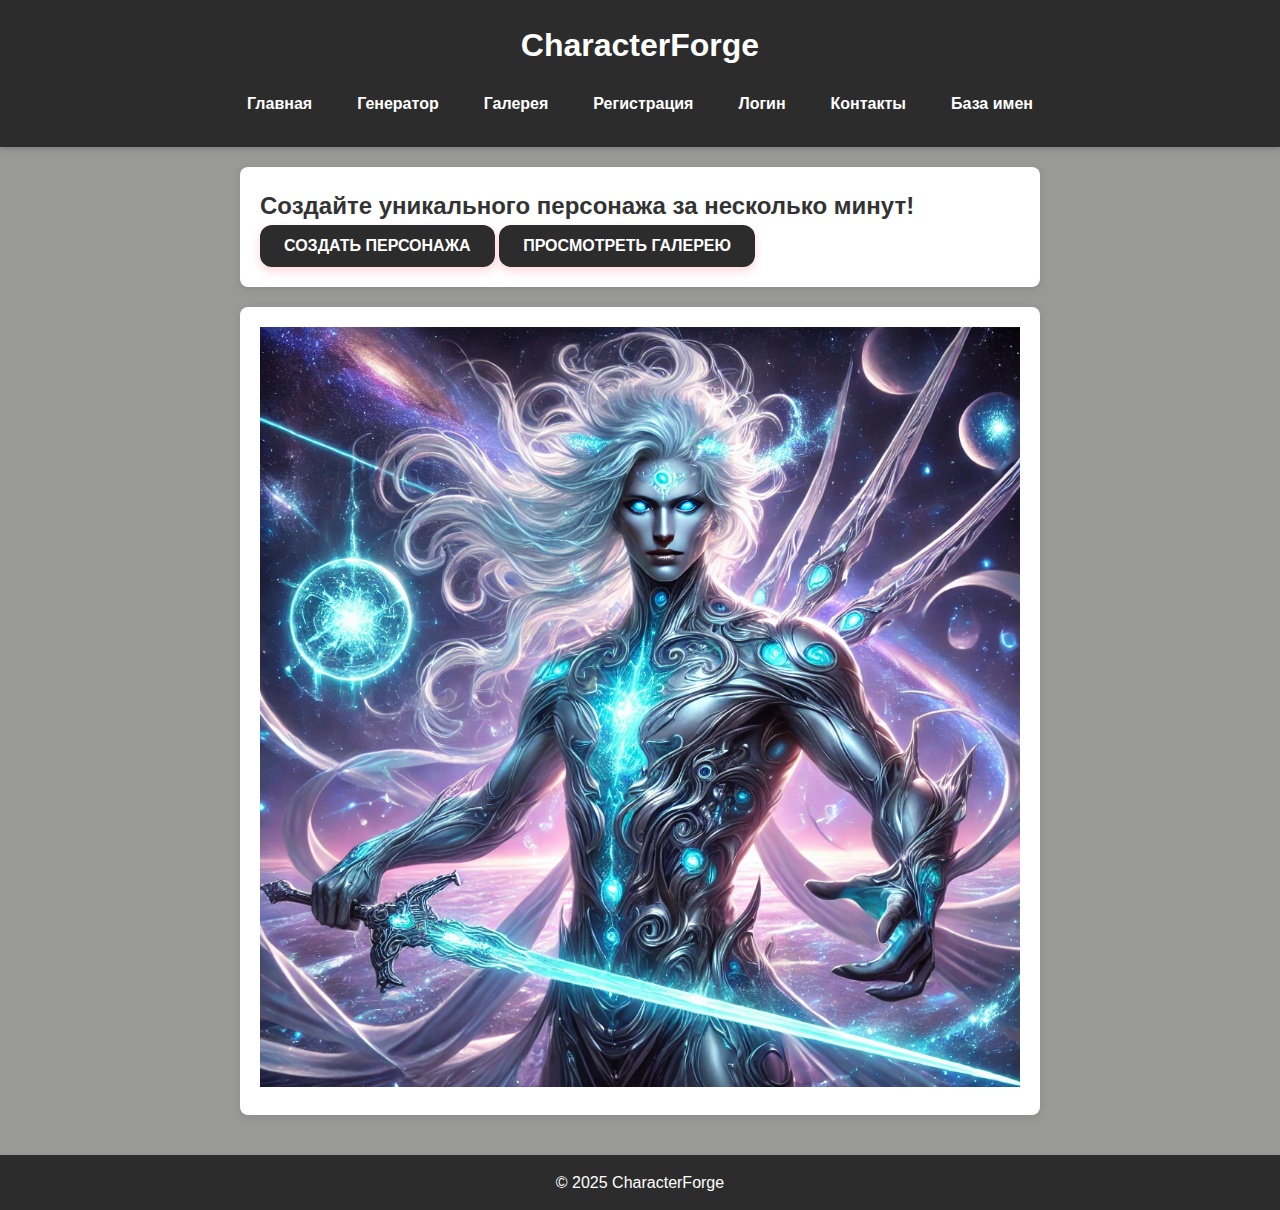
<file: index.html>
<!DOCTYPE html>
<html lang="ru">
<head>
    <meta charset="UTF-8">
    <meta name="viewport" content="width=device-width, initial-scale=1.0">
    <title>CharacterForge - Главная</title>
    <link rel="stylesheet" href="styles.css">
</head>
<body>
    <header>
        <h1>CharacterForge</h1>
        <nav>
            <ul>
                <li><a href="index.html">Главная</a></li>
                <li><a href="generator.html">Генератор</a></li>
                <li><a href="gallery.html">Галерея</a></li>
                <li><a href="register.html">Регистрация</a></li>
                <li><a href="login.html">Логин</a></li>
                <li><a href="contacts.html">Контакты</a></li>
                <li><a href="names.html">База имен</a></li>
            </ul>
        </nav>
    </header>
    <main>
        <section>
            <h2>Создайте уникального персонажа за несколько минут!</h2>
            <button onclick="location.href='generator.html'">Создать персонажа</button>
            <button onclick="location.href='gallery.html'">Просмотреть галерею</button>
        </section>
        <section>
            <img src="HERO.webp" alt="Фантастические герои" style="width: 100%;">
        </section>
    </main>
    <footer>
        <p>&copy; 2025 CharacterForge</p>
    </footer>
</body>
</html>
</file>
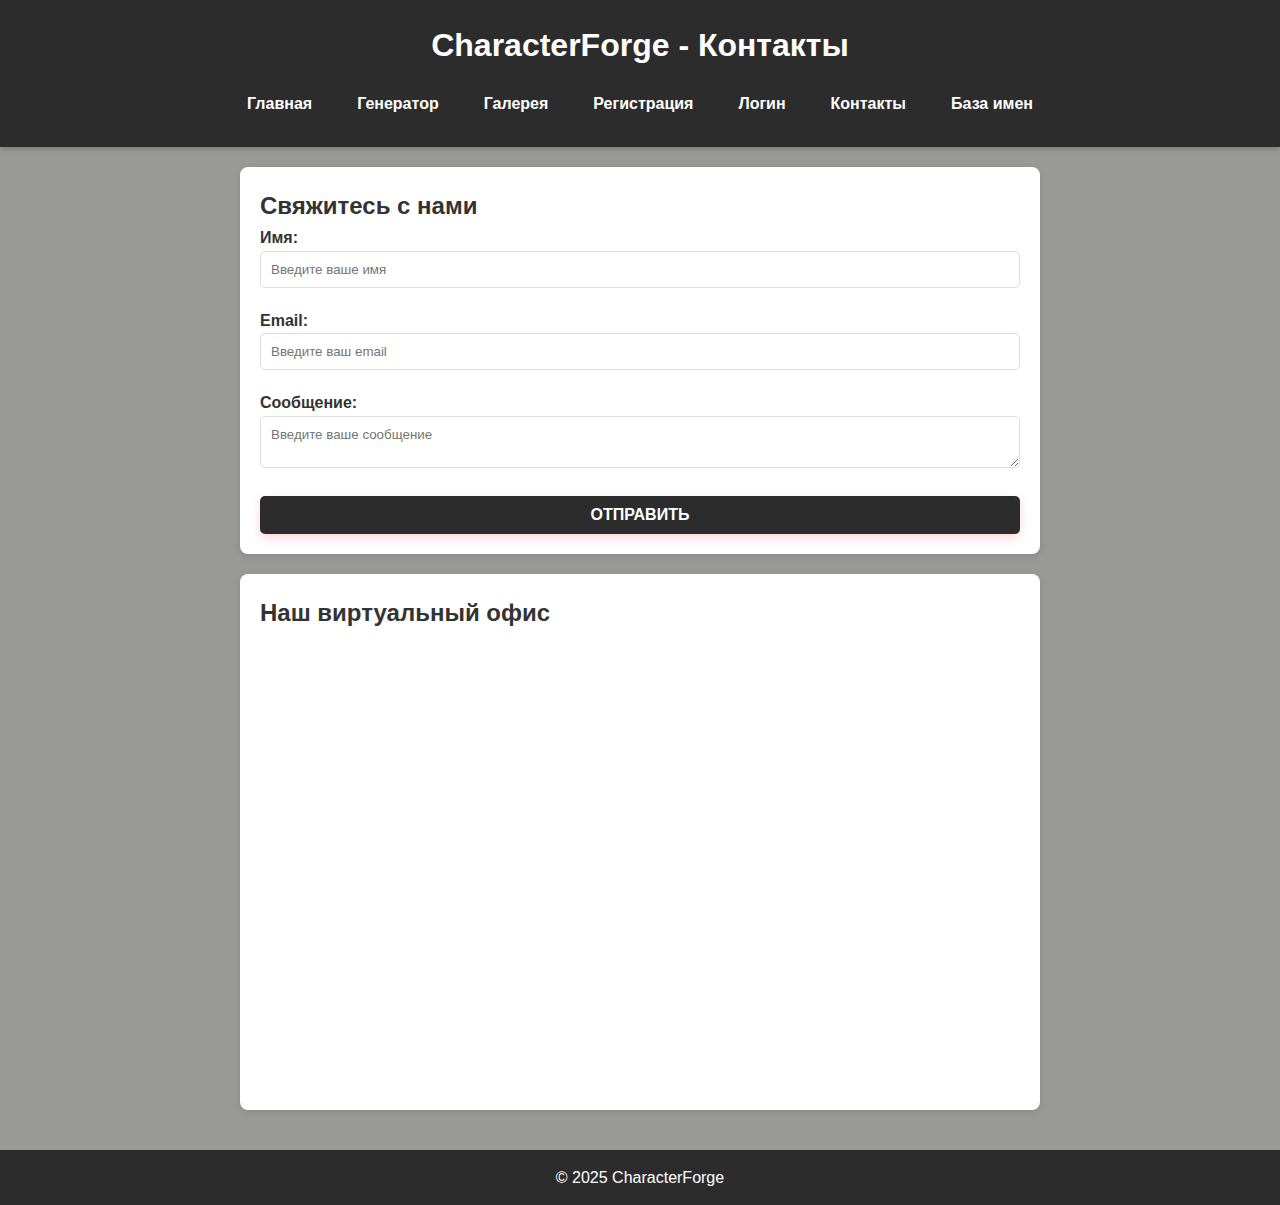
<file: contacts.html>
<!DOCTYPE html>
<html lang="ru">
<head>
    <meta charset="UTF-8">
    <meta name="viewport" content="width=device-width, initial-scale=1.0">
    <title>CharacterForge - Контакты</title>
    <link rel="stylesheet" href="styles.css">
</head>
<body>
    <header>
        <h1>CharacterForge - Контакты</h1>
        <nav>
            <ul>
                <li><a href="index.html">Главная</a></li>
                <li><a href="generator.html">Генератор</a></li>
                <li><a href="gallery.html">Галерея</a></li>
                <li><a href="register.html">Регистрация</a></li>
                <li><a href="login.html">Логин</a></li>
                <li><a href="contacts.html">Контакты</a></li>
                <li><a href="names.html">База имен</a></li>
            </ul>
        </nav>
    </header>
    <main>
        <section>
            <h2>Свяжитесь с нами</h2>
            <form>
                <label>Имя:
                    <input type="text" placeholder="Введите ваше имя" required>
                </label>
                <label>Email:
                    <input type="email" placeholder="Введите ваш email" required>
                </label>
                <label>Сообщение:
                    <textarea placeholder="Введите ваше сообщение" required></textarea>
                </label>
                <button type="submit">Отправить</button>
            </form>
        </section>
        <section>
            <h2>Наш виртуальный офис</h2>
            <iframe src="https://www.google.com/maps/embed?pb=!1m18!1m12!1m3!1d3151.8354345093785!2d144.9537363153159!3d-37.81720997975179!2m3!1f0!2f0!3f0!3m2!1i1024!2i768!4f13.1!3m3!1m2!1s0x6ad642af0f11fd81%3A0xf57789685cf94ab7!2sMelbourne!5e0!3m2!1sen!2sau!4v1575389387598!5m2!1sen!2sau" 
                width="600" height="450" style="border:0;" allowfullscreen></iframe>
        </section>
    </main>
    <footer>
        <p>&copy; 2025 CharacterForge</p>
    </footer>
</body>
</html>
</file>
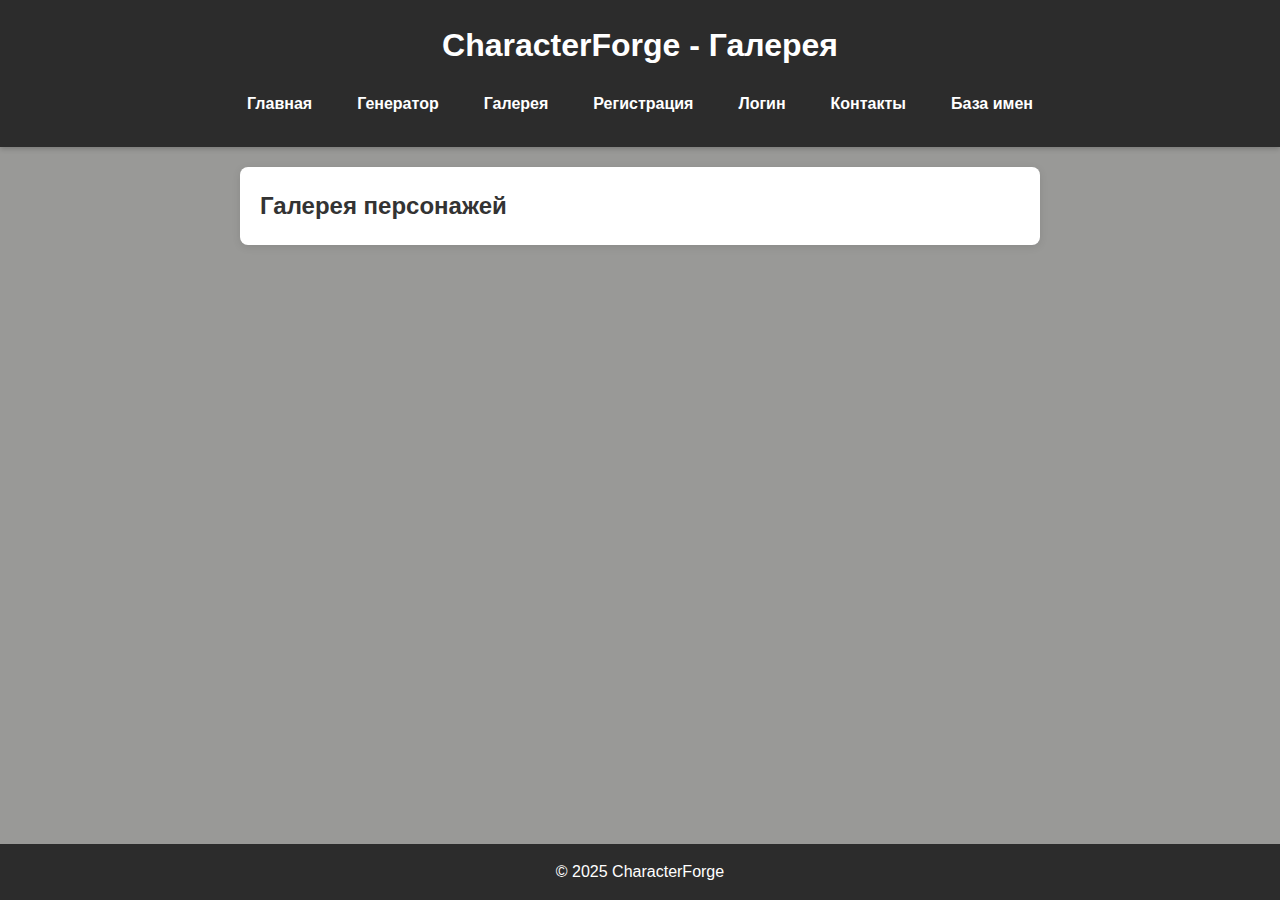
<file: gallery.html>
<!DOCTYPE html>
<html lang="ru">
<head>
    <meta charset="UTF-8">
    <meta name="viewport" content="width=device-width, initial-scale=1.0">
    <title>CharacterForge - Галерея</title>
    <link rel="stylesheet" href="styles.css">
</head>
<body>
    <header>
        <h1>CharacterForge - Галерея</h1>
        <nav>
            <ul>
                <li><a href="index.html">Главная</a></li>
                <li><a href="generator.html">Генератор</a></li>
                <li><a href="gallery.html">Галерея</a></li>
                <li><a href="register.html">Регистрация</a></li>
                <li><a href="login.html">Логин</a></li>
                <li><a href="contacts.html">Контакты</a></li>
                <li><a href="names.html">База имен</a></li>
            </ul>
        </nav>
    </header>
    <main>
        <section>
            <h2>Галерея персонажей</h2>
            <div id="characterGallery">
                <!-- Карточки персонажей будут добавляться динамически -->
            </div>
        </section>
    </main>
    <footer>
        <p>&copy; 2025 CharacterForge</p>
    </footer>
    <script src="scripts.js"></script>
</body>
</html>
</file>
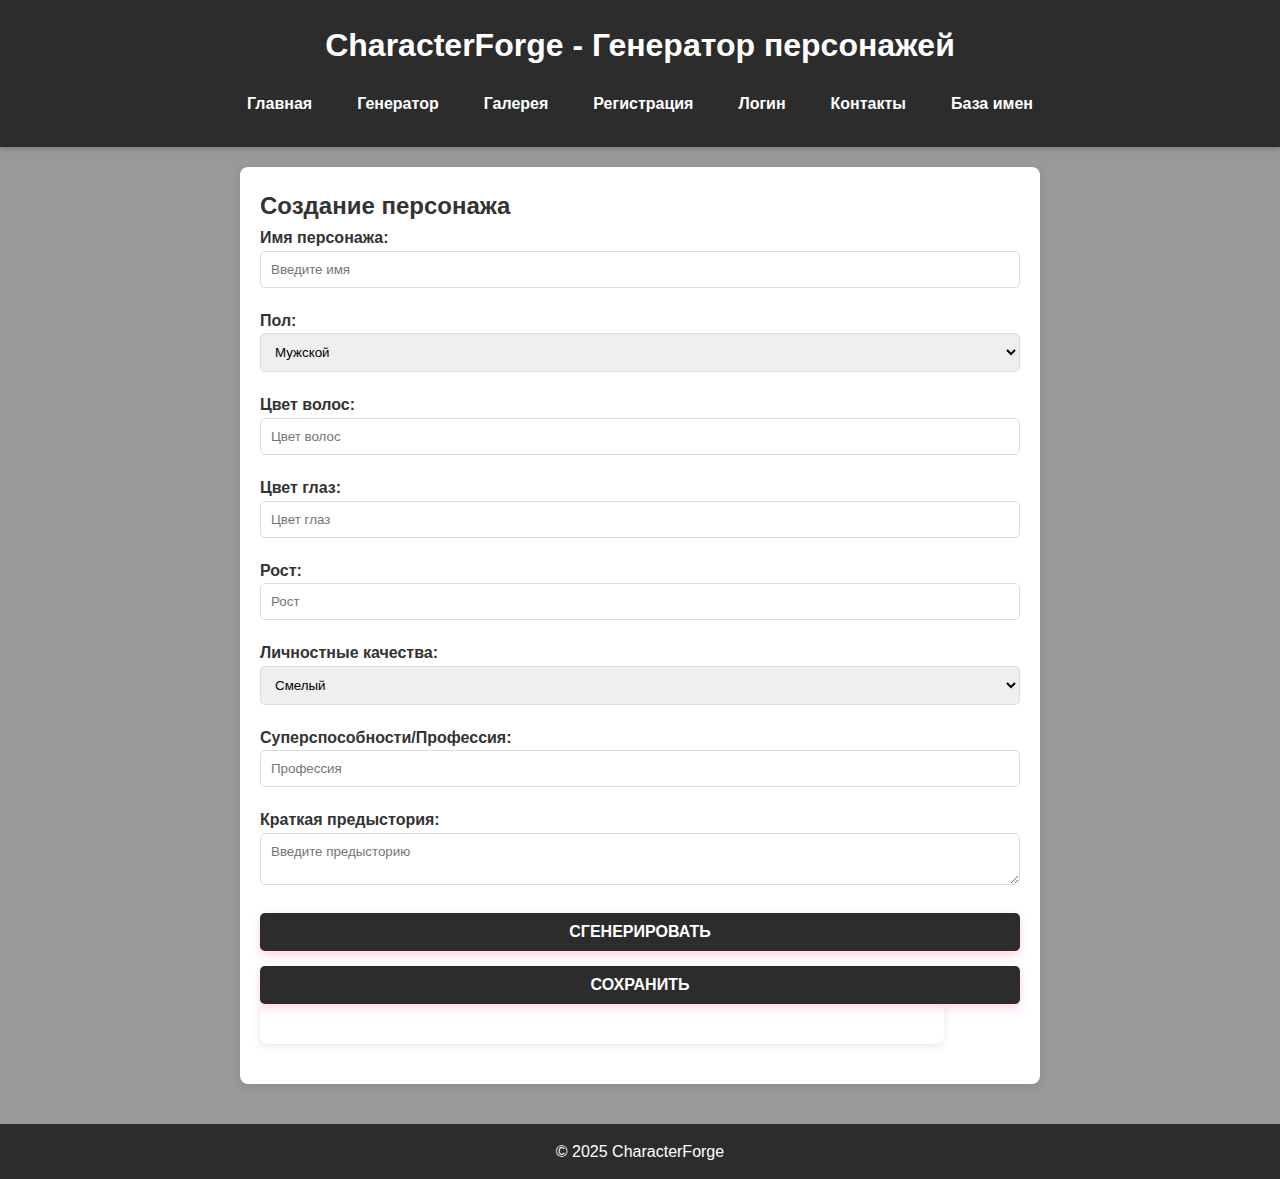
<file: generator.html>
<!DOCTYPE html>
<html lang="ru">
<head>
    <meta charset="UTF-8">
    <meta name="viewport" content="width=device-width, initial-scale=1.0">
    <title>CharacterForge - Генератор</title>
    <link rel="stylesheet" href="styles.css">
</head>
<body>
    <header>
        <h1>CharacterForge - Генератор персонажей</h1>
        <nav>
            <ul>
                <li><a href="index.html">Главная</a></li>
                <li><a href="generator.html">Генератор</a></li>
                <li><a href="gallery.html">Галерея</a></li>
                <li><a href="register.html">Регистрация</a></li>
                <li><a href="login.html">Логин</a></li>
                <li><a href="contacts.html">Контакты</a></li>
                <li><a href="names.html">База имен</a></li>
            </ul>
        </nav>
    </header>
    <main>
        <section>
            <h2>Создание персонажа</h2>
            <form id="characterForm">
                <label>Имя персонажа:
                    <input type="text" id="name" placeholder="Введите имя">
                </label>
                <label>Пол:
                    <select id="gender">
                        <option value="мужской">Мужской</option>
                        <option value="женский">Женский</option>
                        <option value="другой">Другой</option>
                    </select>
                </label>
                <label>Цвет волос:
                    <input type="text" id="hair" placeholder="Цвет волос">
                </label>
                <label>Цвет глаз:
                    <input type="text" id="eyes" placeholder="Цвет глаз">
                </label>
                <label>Рост:
                    <input type="text" id="height" placeholder="Рост">
                </label>
                <label>Личностные качества:
                    <select id="personality">
                        <option value="смелый">Смелый</option>
                        <option value="добрый">Добрый</option>
                        <option value="хитрый">Хитрый</option>
                        <option value="харизматичный">Харизматичный</option>
                        <option value="остроумный">Остроумный</option>
                    </select>
                </label>
                <label>Суперспособности/Профессия:
                    <input type="text" id="profession" placeholder="Профессия">
                </label>
                <label>Краткая предыстория:
                    <textarea id="backstory" placeholder="Введите предысторию"></textarea>
                </label>
                <button type="button" onclick="generateCharacter()">Сгенерировать</button>
                <button type="button" onclick="saveCharacter()">Сохранить</button>
            </form>
            <section id="generatedCharacter"></section>
        </section>
    </main>
    <footer>
        <p>&copy; 2025 CharacterForge</p>
    </footer>
    <script src="scripts.js"></script>
</body>
</html>
</file>
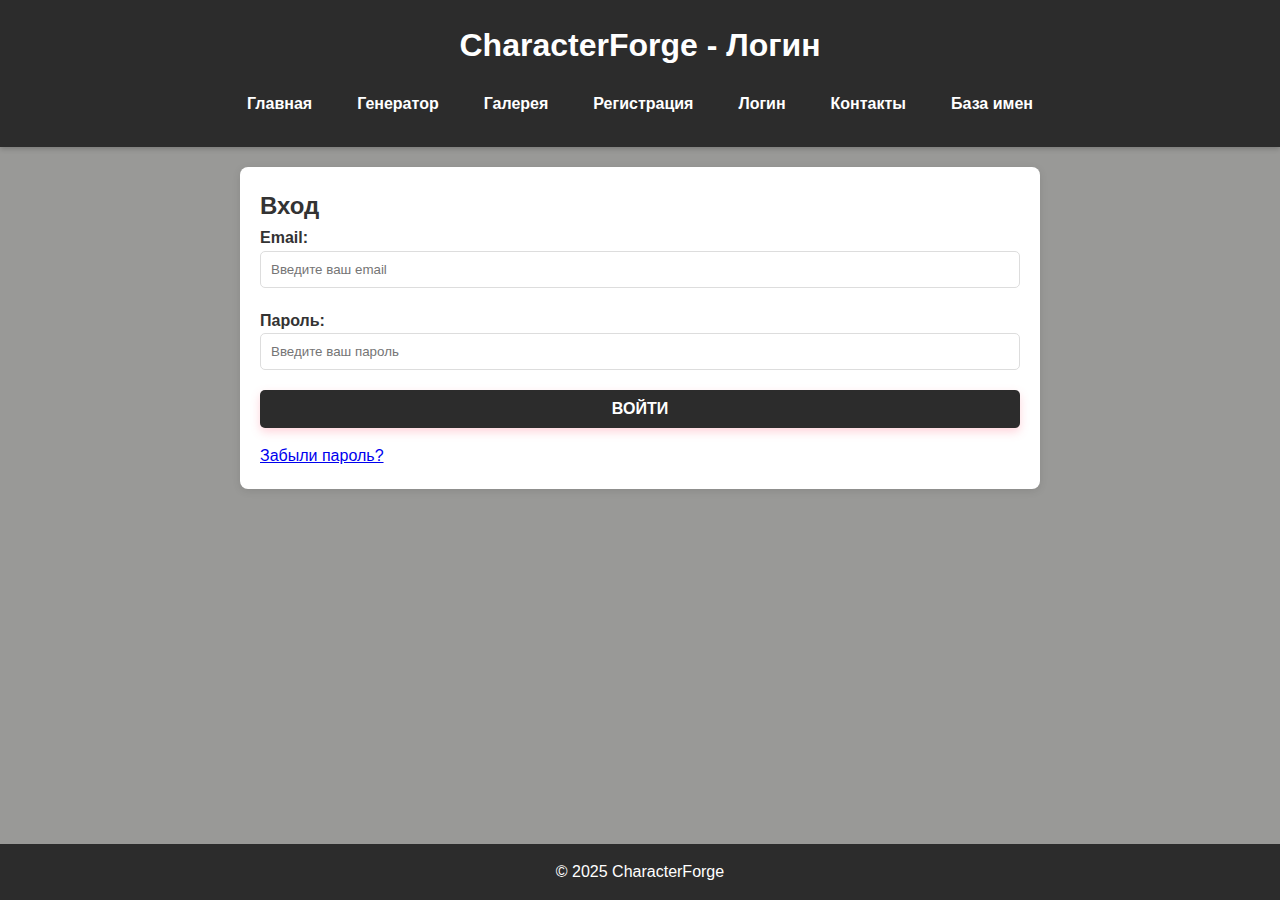
<file: login.html>
<!DOCTYPE html>
<html lang="ru">
<head>
    <meta charset="UTF-8">
    <meta name="viewport" content="width=device-width, initial-scale=1.0">
    <title>CharacterForge - Логин</title>
    <link rel="stylesheet" href="styles.css">
</head>
<body>
    <header>
        <h1>CharacterForge - Логин</h1>
        <nav>
            <ul>
                <li><a href="index.html">Главная</a></li>
                <li><a href="generator.html">Генератор</a></li>
                <li><a href="gallery.html">Галерея</a></li>
                <li><a href="register.html">Регистрация</a></li>
                <li><a href="login.html">Логин</a></li>
                <li><a href="contacts.html">Контакты</a></li>
                <li><a href="names.html">База имен</a></li>
            </ul>
        </nav>
    </header>
    <main>
        <section>
            <h2>Вход</h2>
            <form id="loginForm">
                <label>Email:
                    <input type="email" id="loginEmail" placeholder="Введите ваш email" required>
                </label>
                <label>Пароль:
                    <input type="password" id="loginPassword" placeholder="Введите ваш пароль" required>
                </label>
                <button type="submit">Войти</button>
                <p><a href="#">Забыли пароль?</a></p>
            </form>
        </section>
    </main>
    <footer>
        <p>&copy; 2025 CharacterForge</p>
    </footer>
</body>
</html>
</file>
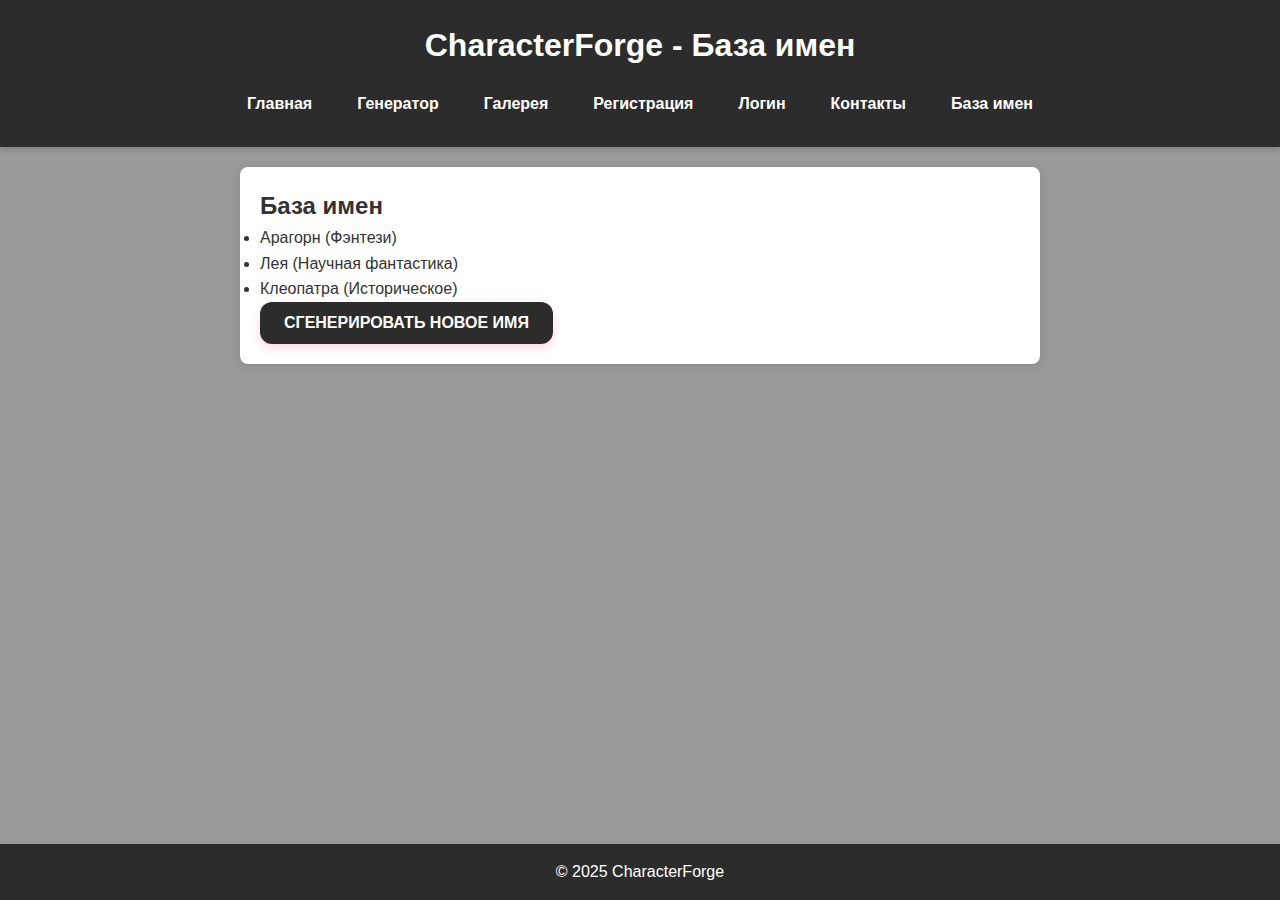
<file: names.html>
<!DOCTYPE html>
<html lang="ru">
<head>
    <meta charset="UTF-8">
    <meta name="viewport" content="width=device-width, initial-scale=1.0">
    <title>CharacterForge - База имен</title>
    <link rel="stylesheet" href="styles.css">
</head>
<body>
    <header>
        <h1>CharacterForge - База имен</h1>
        <nav>
            <ul>
                <li><a href="index.html">Главная</a></li>
                <li><a href="generator.html">Генератор</a></li>
                <li><a href="gallery.html">Галерея</a></li>
                <li><a href="register.html">Регистрация</a></li>
                <li><a href="login.html">Логин</a></li>
                <li><a href="contacts.html">Контакты</a></li>
                <li><a href="names.html">База имен</a></li>
            </ul>
        </nav>
        
    </header>
    <main>
        <section>
            <h2>База имен</h2>
            <div id="nameList">
                <ul>
                    <li>Арагорн (Фэнтези)</li>
                    <li>Лея (Научная фантастика)</li>
                    <li>Клеопатра (Историческое)</li>
                </ul>
            </div>
            <button onclick="generateNewNames()">Сгенерировать новое имя</button>
        </section>
    </main>
    <footer>
        <p>&copy; 2025 CharacterForge</p>
    </footer>
    <script>
        function generateNewNames() {
            const names = [
                "Гендальф (Фэнтези)",
                "Хан Соло (Научная фантастика)",
                "Цезарь (Историческое)"
            ];
            const nameList = document.getElementById("nameList");
            nameList.innerHTML = `<ul>${names.map(name => `<li>${name}</li>`).join("")}</ul>`;
        }
    </script>
</body>
</html>
</file>
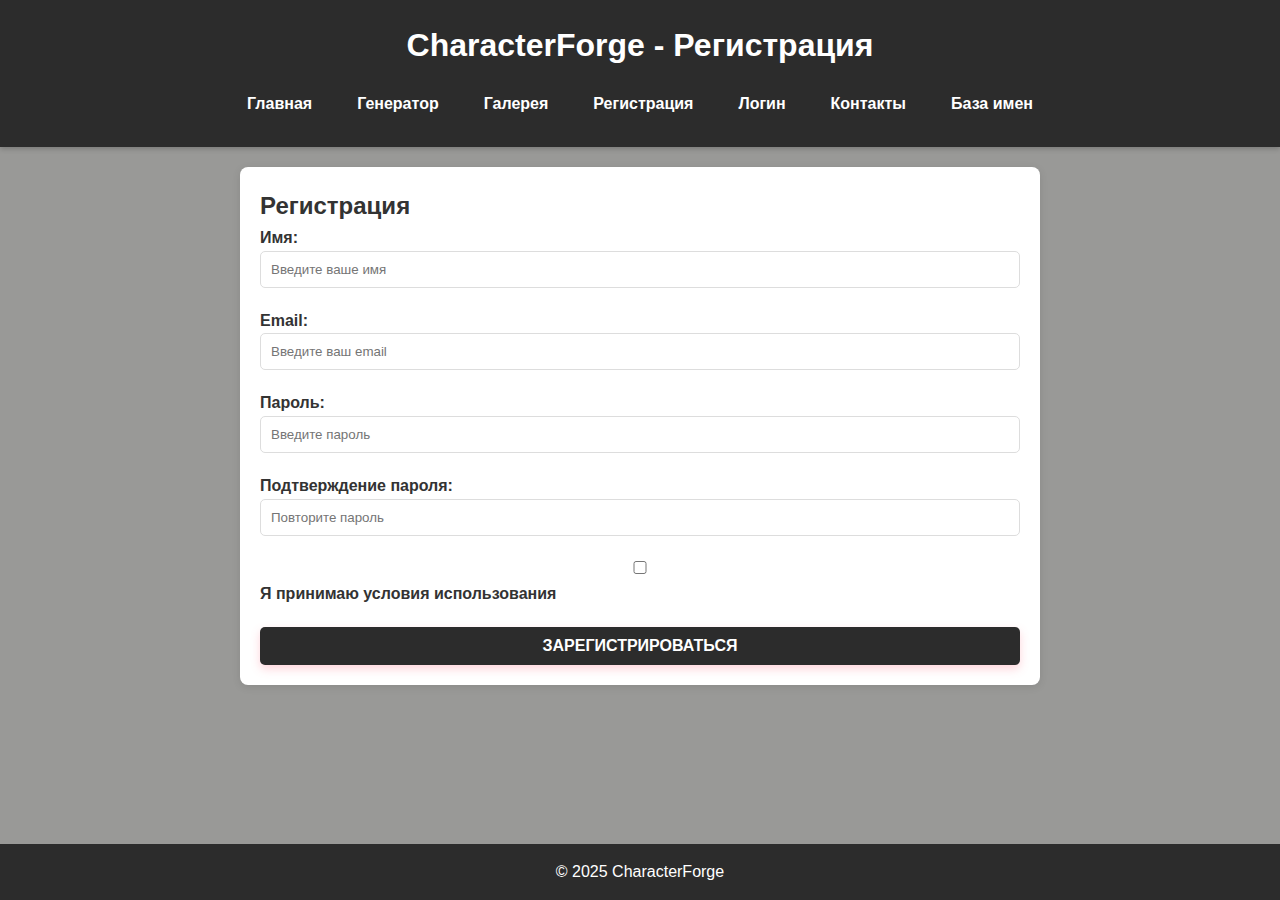
<file: register.html>
<!DOCTYPE html>
<html lang="ru">
<head>
    <meta charset="UTF-8">
    <meta name="viewport" content="width=device-width, initial-scale=1.0">
    <title>CharacterForge - Регистрация</title>
    <link rel="stylesheet" href="styles.css">
</head>
<body>
    <header>
        <h1>CharacterForge - Регистрация</h1>
        <nav>
            <ul>
                <li><a href="index.html">Главная</a></li>
                <li><a href="generator.html">Генератор</a></li>
                <li><a href="gallery.html">Галерея</a></li>
                <li><a href="register.html">Регистрация</a></li>
                <li><a href="login.html">Логин</a></li>
                <li><a href="contacts.html">Контакты</a></li>
                <li><a href="names.html">База имен</a></li>
            </ul>
        </nav>        
    </header>
    <main>
        <section>
            <h2>Регистрация</h2>
            <form id="registerForm">
                <label>Имя:
                    <input type="text" id="registerName" placeholder="Введите ваше имя" required>
                </label>
                <label>Email:
                    <input type="email" id="registerEmail" placeholder="Введите ваш email" required>
                </label>
                <label>Пароль:
                    <input type="password" id="registerPassword" placeholder="Введите пароль" required>
                </label>
                <label>Подтверждение пароля:
                    <input type="password" id="confirmPassword" placeholder="Повторите пароль" required>
                </label>
                <label>
                    <input type="checkbox" id="terms" required> Я принимаю условия использования
                </label>
                <button type="submit">Зарегистрироваться</button>
            </form>
        </section>
    </main>
    <footer>
        <p>&copy; 2025 CharacterForge</p>
    </footer>
    <script>
        // Проверка совпадения паролей
        document.getElementById('registerForm').addEventListener('submit', (e) => {
            const password = document.getElementById('registerPassword').value;
            const confirmPassword = document.getElementById('confirmPassword').value;
            if (password !== confirmPassword) {
                e.preventDefault();
                alert('Пароли не совпадают!');
            }
        });
    </script>
</body>
</html>
</file>
<file: styles.css>
/* General Reset */
* {
    margin: 0;
    padding: 0;
    box-sizing: border-box;
    font-family: 'Arial', sans-serif;
}

/* Body Styling */
body {
    background-color: #999997;
    color: #333;
    line-height: 1.6;
    display: flex;
    flex-direction: column;
    min-height: 100vh;
}

/* Header Styling */
header {
    background-color: #2C2C2C;
    color: white;
    padding: 20px 10px; 
    text-align: center;
    box-shadow: 0px 2px 5px rgba(0, 0, 0, 0.2);
}

header h1 {
    margin-bottom: 10px;
}

nav ul {
    list-style: none;
    display: flex;
    justify-content: center;
    flex-wrap: wrap;
    gap: 15px;
    padding: 10px;
}

nav ul li a {
    color: white;
    text-decoration: none;
    font-weight: bold;
    padding: 10px 15px;
    border-radius: 5px;
    transition: background-color 0.3s ease-in-out;
}

nav ul li a:hover {
    background-color: #494747;
}

/* Main Content Styling */
main {
    flex: 1;
    padding: 20px;
    display: flex;
    flex-direction: column;
    align-items: center;
}

/* Section Styling */
section {
    margin-bottom: 20px;
    width: 90%;
    max-width: 800px;
    background-color: white;
    padding: 20px;
    border-radius: 8px;
    box-shadow: 0 2px 8px rgba(0, 0, 0, 0.1);
}

/* Form Styling */
form {
    display: flex;
    flex-direction: column;
    gap: 15px;
}

form label {
    font-weight: bold;
    margin-bottom: 5px;
}

form input,
form select,
form textarea,
form button {
    width: 100%;
    padding: 10px;
    border: 1px solid #ddd;
    border-radius: 5px;
    transition: border-color 0.3s ease-in-out;
}

form input:focus,
form select:focus,
form textarea:focus {
    border-color: #2C2C2C;
    outline: none;
}

form button {
    background-color: #2C2C2C;
    color: white;
    font-weight: bold;
    border: none;
    cursor: pointer;
    transition: background-color 0.3s ease-in-out;
}

form button:hover {
    background-color: #2C2C2C;
}

/* Character Cards */
.character-card {
    border: 1px solid #ddd;
    padding: 15px;
    border-radius: 8px;
    margin-bottom: 15px;
    box-shadow: 0 2px 5px rgba(0, 0, 0, 0.1);
    background-color: #fdfdfd;
}

.character-card h3 {
    color: #2C2C2C;
    margin-bottom: 10px;
}

/* Buttons */
button {
    cursor: pointer;
    background: linear-gradient(135deg, #2C2C2C, #2C2C2C);
    border: none;
    border-radius: 12px;
    color: white;
    font-size: 16px;
    font-weight: bold;
    padding: 12px 24px;
    cursor: pointer;
    transition: all 0.3s ease-in-out;
    box-shadow: 0 4px 10px rgba(255, 117, 140, 0.3);
    text-transform: uppercase;
}


/* Footer Styling */
footer {
    background-color: #2C2C2C;
    color: white;
    text-align: center;
    padding: 15px 10px;
    margin-top: auto;
}

/* Gallery Grid */
#characterGallery {
    display: grid;
    grid-template-columns: repeat(auto-fit, minmax(250px, 1fr));
    gap: 20px;
}

/* Responsive Design */
@media (max-width: 768px) {
    nav ul {
        flex-direction: column;
        align-items: center;
    }

    form input,
    form select,
    form textarea {
        font-size: 16px;
    }
}
</file>
